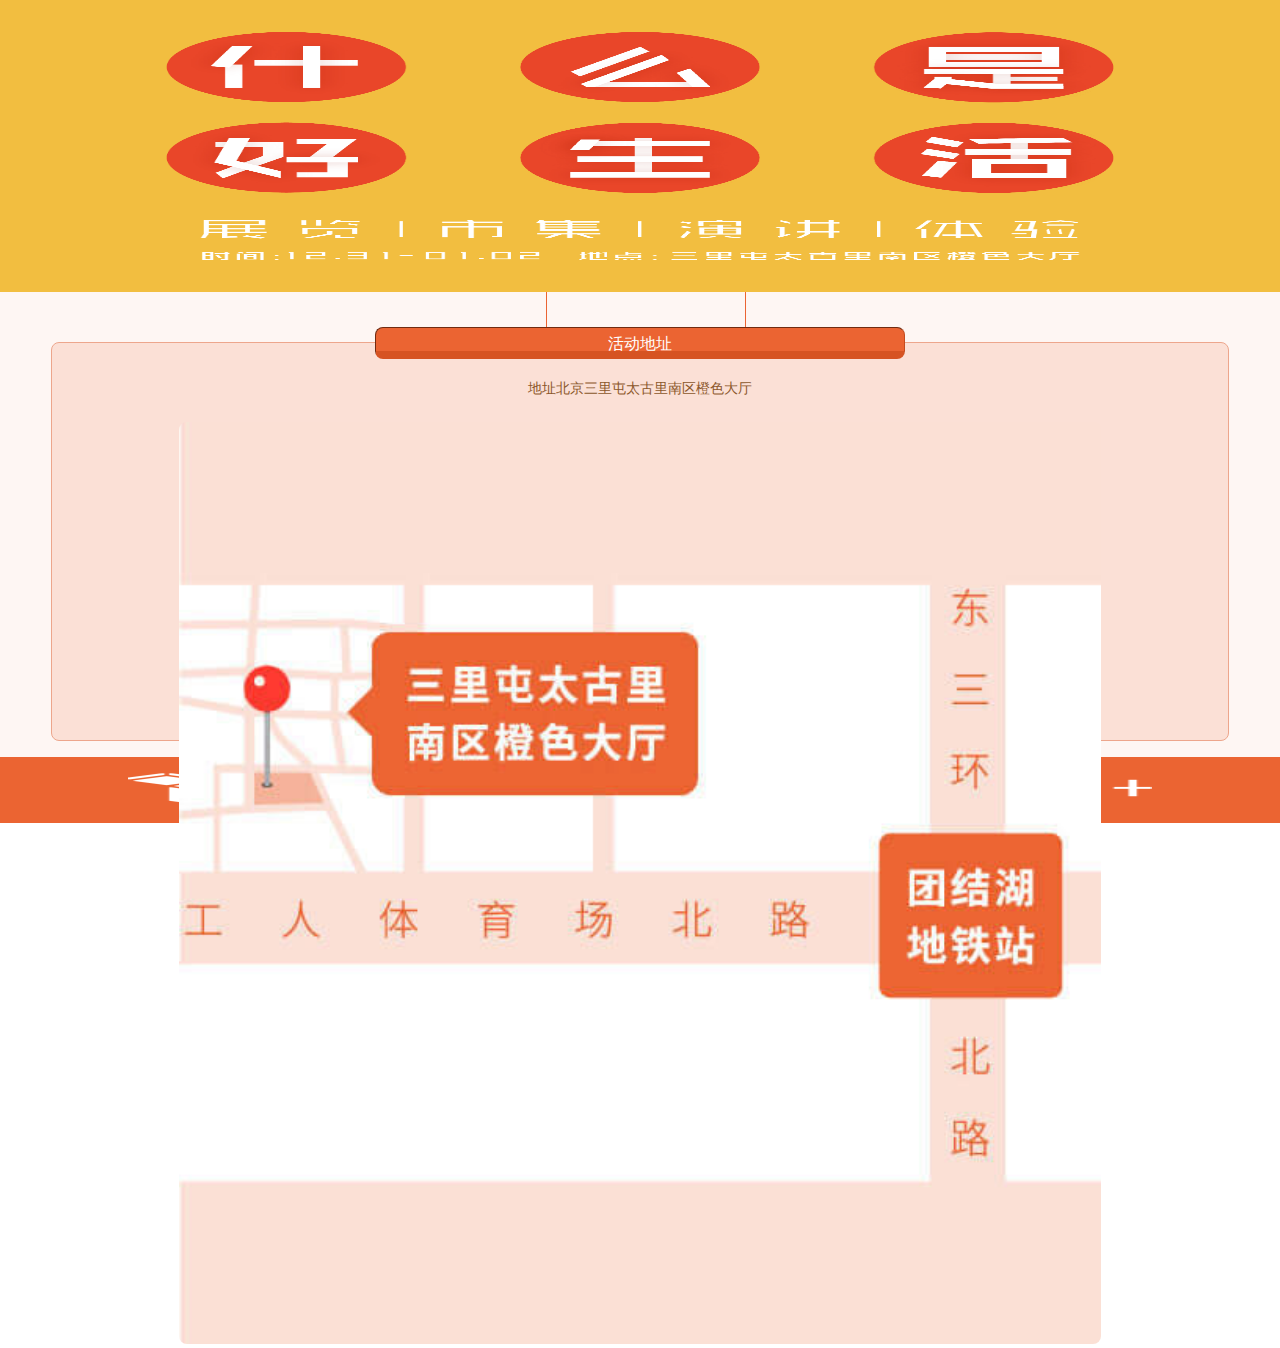
<file: app/route.html>
<!DOCTYPE html>
<html lang="en" ng-app="app">
<head>
    <meta charset="UTF-8">
    <meta http-equiv="X-UA-Compatible" content="IE=edge">
    <title>活动地址</title>
    <meta name="description" content="">
    <meta name="viewport" content="width=device-width, initial-scale=1, user-scalable=no">
    <link rel="stylesheet" href="css/normalize.css" >
    <link rel="stylesheet" href="css/ticket.css" >
</head>
<body ng-controller="routeCtrl">
<div class="container">
    <div >
        <!--[if lt IE 8]>
        <p class="browsehappy">你的浏览器版本<strong>太低了</strong> 快
            <a href="http://browsehappy.com/">升级</a>一下吧</p>
        <![endif]-->

    </div>
    <div ng-include="'partials/banner.html'"></div>
    <div class="content">
        <div class="box entrance">
            <div class="btn">活动地址</div>
            <div class="line"></div>
            <div class="line two"></div>
            <div class="title address">地址北京三里屯太古里南区橙色大厅</div>
            <div class="code-box">
                <img src="images/live_address.jpg" alt="">
            </div>
        </div>
    </div>
    <div ng-include="'partials/footer.html'"></div>
</div>

<script src="js/angular.js"></script>
<script src="js/route.js"></script>

</body>
</html>
</file>
<file: app/css/ticket.css>
*{
    box-sizing: border-box;
}
body{
    background:rgba(255,255,255,0.3);
    /*opacity: 0.3;*/
}
.container{
    width: 100%;
    background: rgba(251,224,214,0.3);
}
.container .banner{
    background: #f2bd42;
    width: 100%;
    height: 292px;
}
/*.container .banner .img{*/
    /*width: 275px;*/
    /*height: 228px;*/
    /*margin: 0 auto;*/
    /*padding: 32px 0;*/
    /*box-sizing: content-box;*/
/*}*/
.banner  img{
    width: 100%;
    height: 100%;
}
.content {
    padding-bottom: 16px;
}
.content .box{
    width:92%;
    background: #fbe0d6;
    border: 1px solid #eda68c;
    border-radius: 8px;
    -webkit-border-radius: 8px;
    -moz-border-radius: 8px;
    margin: 50px auto;
    margin-bottom: 0;
    position: relative;
}
.content .box .btn{
    position: relative;
    top:-16px;
    width: 45%;
    height: 32px;
    margin: 0 auto;
    font-size: 16px;
    color: #fff;
    background: #eb6432;
    border: 1px inset #c44c1f;
    border-radius: 8px;
    -webkit-border-radius: 8px;
    -moz-border-radius: 8px;
    text-align: center;
    line-height: 32px;
    border-bottom: inset 8px #d65322;
}
.content .box .line{
    position: relative;
    top: -83px;
    left: 42%;
    height: 35px;
    border-left: 1px solid #eb6432;
    float: left;
}
.content .box .two{
    left: -41%;
    float: right;
}
.content .entrance .title{
    color: #8b572a;
    font-size: 14px;
    margin: 24px auto;
    width: 166px;
    margin-top: 5px;
}
/*route特有样式*/
.content .entrance .title.address{
    width: 225px;
}
.content .code-box{
    width: 78.4%;
    height: 294px;
    margin: 24px auto;
}
.content .code-box img{
    border-radius: 8px;
    -webkit-border-radius: 8px;
    -moz-border-radius: 8px;
     width: 100%;

}
.content .activity{
    margin-bottom: 32px;
}
.content .activity .list{
    width: 78%;
    background: #fff;
    opacity: 0.5;
    border-radius: 8px;
    -webkit-border-radius: 8px;
    -moz-border-radius: 8px;
    margin: 16px auto;
}
.content .activity .One{
    margin-top: 8px;
}
.content .activity .list .title{
    font-size: 18px;
    color: #8b572a;
    padding-top: 16px;
    padding-bottom: 16px;
    text-align: center;
    margin: 0;
    width: 100%;
}

.content .activity .list .time{
    color: #eb6432;
    font-size: 12px;
    text-align: center;
    margin: 0;
    width: 100%;
    padding-bottom: 16px;
}
.footer{
    width: 100%;
    height: 66px;
    background: #eb6432;
}
.footer .footer-box{
    width: 80%;
    height: 33px;
    margin: 16px auto;
    margin-top: 0;
}
.footer .footer-box img{
    width: 100%;
    height: 33px;
    margin-top: 16px;
}
/*报名页样式*/
.content .nav{
    width: 100%;
    background: #fef6e6;
    height: 48px;
}
.content .nav>ul{
    overflow: hidden;
    border-bottom: 1px solid #f3bd41;
    margin: 0;
}
.content .nav>ul>li{
    float: left;
    list-style-type: none;
    width: 33%;
    text-align: center;
}
.content .nav >ul>li>a{
    display: inline-block;
    color: #f3bd41;
    font-size: 18px;
    line-height: 48px;
}
.content .nav>ul>li>a:hover{
    text-decoration: none;
}
.content .box.item{
    /*top: 32px;*/
    border: 1px solid #fae5b3;
    width: 92%;
    height: auto;
    /*background: #fbe0d6;*/
    border-radius: 8px;
    -webkit-border-radius: 8px;
    -moz-border-radius: 8px;
    margin: 85px auto;
    margin-bottom: 0;
    position: relative;
}
.content .box.item .success{
    width: 31%;
    height: 82px;
    background: #676767;
    border-radius: 4px;
    -webkit-border-radius: 4px;
    -moz-border-radius: 4px;
    font-size: 14px;
    color: #fff;
    position: absolute;
    bottom: 30px;
    left: 33%;
}
.content .box.item .success img{
    width: 24px;
    height: 40px;
    margin: 0 auto;
   padding-top: 16px;
    display: block;
}
.content .box.item .success p.text{
    padding: 12px;
    text-align: center;
    margin: 0;
}
.content .item .line{
    top: -118px;
    left: 42%;
    height: 86px;
    z-index: -100;
}
.content .item .btn{
    top: -52px;
}
.content .item .two{
    float: right;
    left: -41%;
}
.content .item .title{
    height: 56px;
    box-sizing: border-box;
    padding: 16px;
    color: #754c24;
    font-size: 18px;
    width: 100%;
    background: #fef8ec;
    margin: 0;
    margin-top: -32px;
    border-top-left-radius: 8px;
    border-top-right-radius: 8px;
    text-align: center;
}
.content .item .item1-content{
    padding: 16px;
    background: #FAE5B3;
}
.content .item .item1-btn{
    height: 40px;
    width: 100%;
    border-bottom-left-radius: 8px;
    border-bottom-right-radius: 8px;
    background: #f3bd4e;
    padding: 12px 0;
    text-align: center;
    font-size: 14px;
    color: #fff;
}
.content .item .item1-btn.full{
    background: #c7c7c7;
    border: 1px solid #F6D17B;
    position: absolute;
    bottom: 0;
}
.content .item .item1-btn.full img{
    width: 16px;
    height: 16px;
    margin-left: 8px;
    vertical-align: middle;
}
.content .box.item.item2{
    border: 1px solid #eb6432;
    /*top:64px;*/
}
.content .item2 .title{
    background: #fff;
}
.content .item2 .item2-content{
    background: #fbe0d6;
    padding: 16px;
    font-size: 14px;
    color: #8b572a;
    line-height: 28px;
}
.content .item2 .item2-content p{
    margin-bottom: 0;
}

.content .item2 .item2-btn{
    background: #fb6432;
    height: 40px;
    width: 100%;
    border-bottom-left-radius: 8px;
    border-bottom-right-radius: 8px;
    padding: 12px 0;
    text-align: center;
    font-size: 14px;
    color: #fff;
}
.content .item .item2-btn.full{
    background: #c7c7c7;
    border: 1px solid #EDA68C;
    position: absolute;
    bottom: 0;
}
.content .item .item2-btn.full.speech{
    background: #c7c7c7;
    border: 1px solid #BCC9D8;
    position: absolute;
    bottom: 0;
}
.content .item .item2-btn.full img{
    width: 16px;
    height: 16px;
    margin-left: 8px;
    vertical-align: middle;
}
.content .item2.item4{
    margin: 16px auto;
}
.content .item2.item4 .line{
    top:-17px;
    height: 16px;
}
.content .box.item2.item3{
    border: 1px solid #224e7d;
}
.content .item.item4 .title{
    margin-top: 0;
}
.content .item3 .title{
    background:#f4f6f8;

}
.content .item3 .icon{
    width: 74px;
    height: 73px;
   float: right;
}
.content .item3 .item2-content{
    background: #D3DCE5;
}
.content .item3 .item2-btn{
    background: #224e7d;
}
.active{
    color:#8b572a;
    border-bottom: 1px solid #8b572a;
}
.navBar{
    position: fixed;
    top: 0;
    left: 0;
    z-index: 1000;
    width: 100%;
}
</file>
